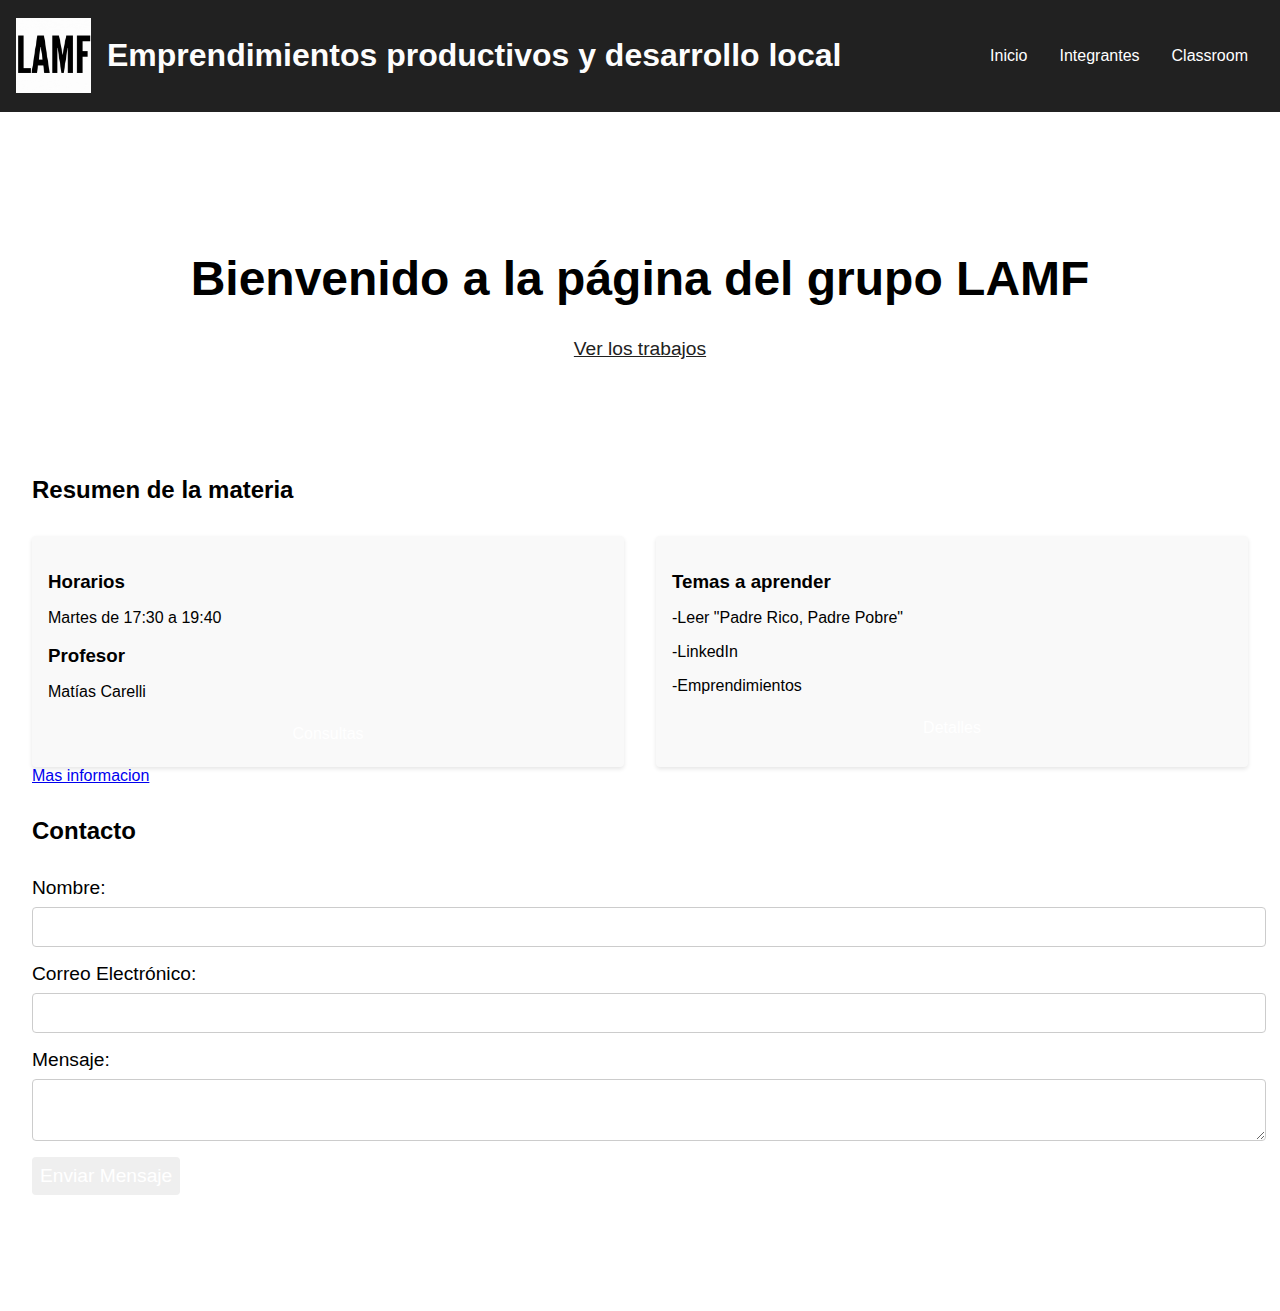
<file: index.html>
<!DOCTYPE html>
<html>
  <head>
    <meta charset="UTF-8">
    <title>Emprendimientos productivos y desarrollo local</title>
    <link rel="stylesheet" type="text/css" href="estilos.css">
  </head>
  <body>
    <header>
      <div class="logo">
        <img src="lamf.gif" alt="Mi Logo">
        <h1>Emprendimientos productivos y desarrollo local</h1>
      </div>
      <nav>
        <ul>
          <li><a href="index.html">Inicio</a></li>
          <li><a href="integrantes.html">Integrantes</a></li>
          <li><a href="https://classroom.google.com/u/0/h?hl=es" target="_blank">Classroom</a></li>
        </ul>
      </nav>
    </header>
    <main>
      <section class="hero">
        <h2>Bienvenido a la página del grupo LAMF</h2>
        <a href="trabajos.html" class="boton">Ver los trabajos</a>
      </section>
      <section class="eventos">
        <h2>Resumen de la materia</h2>
        <ul>
          <li>
            <div class="evento">
              <h3>Horarios</h3>
              <p>Martes de 17:30 a 19:40</p>
              <h3>Profesor</h3>
              <p>Matías Carelli</p>
              <a href="#">Consultas</a>
            </div>
          </li>
          <li>
            <div class="evento">
              <h3>Temas a aprender</h3>
              <p>-Leer "Padre Rico, Padre Pobre"</p>
              <p>-LinkedIn</p>
              <p>-Emprendimientos</p>
              <a href="#">Detalles</a>
            </div>
          </li>
        </ul>
        <a href="#">Mas informacion</a>
      </section>
      <section class="contacto">
        <h2>Contacto</h2>
        <form>
          <label for="nombre">Nombre:</label>
          <input type="text" id="nombre" name="nombre">
          <label for="email">Correo Electrónico:</label>
          <input type="email" id="email" name="email">
          <label for="mensaje">Mensaje:</label>
          <textarea id="mensaje" name="mensaje"></textarea>
          <button>Enviar Mensaje</button>
        </form>
      </section>
    </main>
    <footer>
      <p>&copy; LAMF</p>
    </footer>
  </body>
</html>
</file>
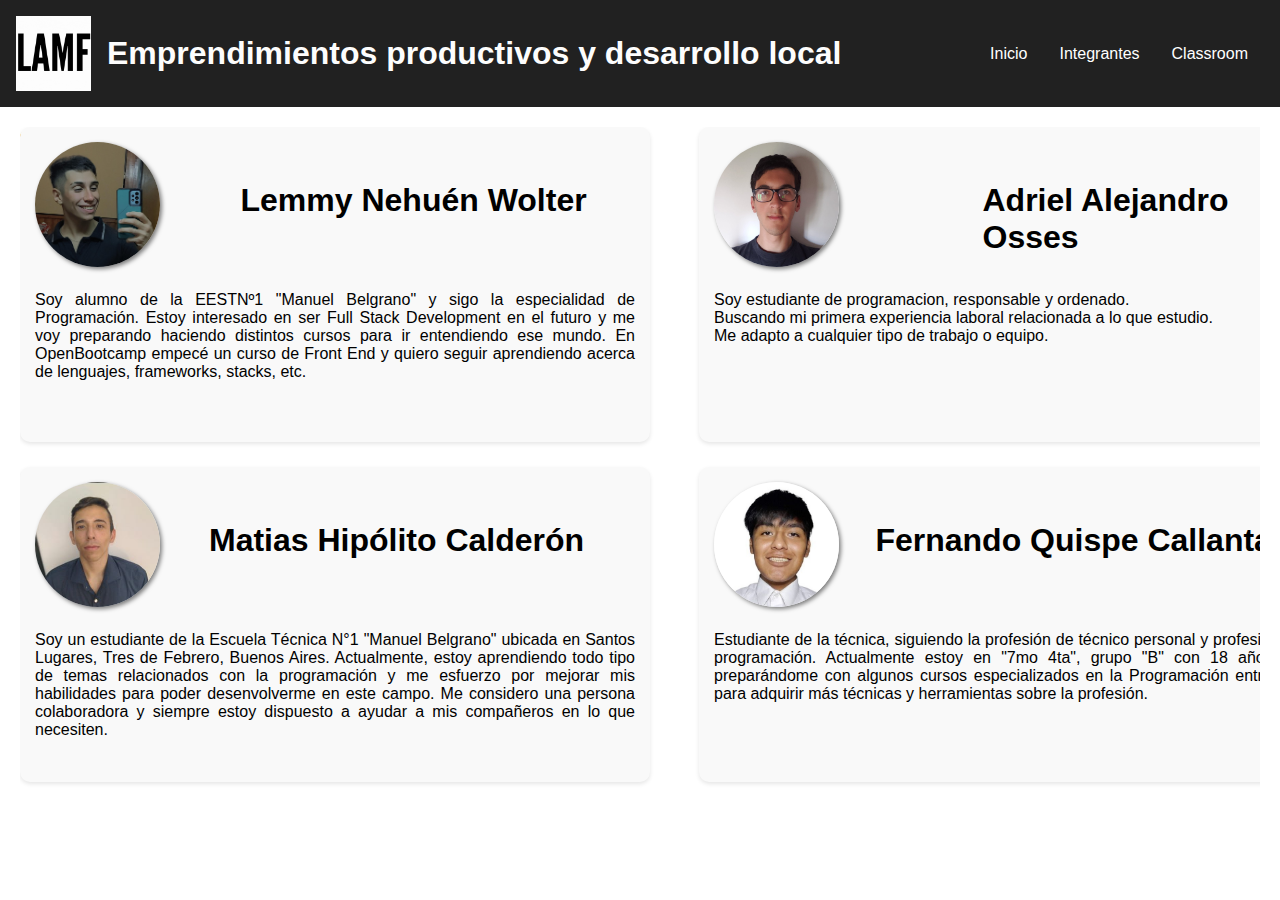
<file: integrantes.html>
<!DOCTYPE html>
<html lang="es">
<head>
    <meta charset="UTF-8">
    <meta http-equiv="X-UA-Compatible" content="IE=edge">
    <meta name="viewport" content="width=device-width, initial-scale=1.0">
    <link rel="stylesheet" media="screen" type="text/css" href="styles.css">
    <title>LAMF</title>
</head>
<body>
    <div class="container-body">
        <header>
            <div class="logo">
                <img src="lamf.gif" alt="Mi Logo">
                <h1>Emprendimientos productivos y desarrollo local</h1>
            </div>
            <nav>
                <ul>
                    <li><a href="index.html">Inicio</a></li>
                    <li><a href="integrantes.html">Integrantes</a></li>
                    <li><a href="https://classroom.google.com/u/0/h?hl=es" target="_blank">Classroom</a></li>
                </ul>
            </nav>
        </header>
        <div class="container">
            <div class="container-biografias">
                container-biografias
                <div class="biografia" id="biografia1">
                    <a href="https://www.linkedin.com/in/lemmy-wolter-1b4992240" target="_blank"><img src="l.jpg" width="125" height="125" alt="lemmy" class="fotosBio" id="lemmy"></a>
                    <h1>Lemmy Nehuén Wolter</h1>
                    <p>Soy alumno de la EESTNº1 "Manuel Belgrano" y sigo la especialidad de Programación. Estoy interesado en ser Full Stack Development en el futuro y me voy preparando haciendo distintos cursos para ir entendiendo ese mundo. En OpenBootcamp empecé un curso de Front End y quiero seguir aprendiendo acerca de lenguajes, frameworks, stacks, etc.</p>
                </div>
                <div class="biografia" id="biografia2">
                    <a href="https://www.linkedin.com/in/adriel-o-617048207" target="_blank"><img src="a.jpeg" width="125" height="125" alt="adriel" class="fotosBio" id="adriel"></a>
                    <h1>Adriel Alejandro Osses</h1>
                    <p>Soy estudiante de programacion, responsable y ordenado.<br>
                        Buscando mi primera experiencia laboral relacionada a lo que estudio.<br>
                        Me adapto a cualquier tipo de trabajo o equipo.
                    </p>
                </div>
                <div class="biografia" id="biografia3">
                    <a href="https://www.linkedin.com/in/matias-calderon-a657b8217/" target="_blank"><img src="m.jpg" width="125" height="125" alt="matias" class="fotosBio" id="matias"></a>
                    <h1>Matias Hipólito Calderón</h1>
                    <p>Soy un estudiante de la Escuela Técnica N°1 "Manuel Belgrano" ubicada en Santos Lugares, Tres de Febrero, Buenos Aires. Actualmente, estoy aprendiendo todo tipo de temas relacionados con la programación y me esfuerzo por mejorar mis habilidades para poder desenvolverme en este campo. Me considero una persona colaboradora y siempre estoy dispuesto a ayudar a mis compañeros en lo que necesiten.</p>
                </div>
                <div class="biografia" id="biografia4">
                    <a href="https://www.linkedin.com/mwlite/in/fernando-quispe-719983256" target="_blank"><img src="f.jpg" width="125" height="125" alt="fernando" class="fotosBio" id="fernando"></a>
                    <h1>Fernando Quispe Callanta</h1>
                    <p>Estudiante de la técnica, siguiendo la profesión de técnico personal y profesional en programación. Actualmente estoy en "7mo 4ta", grupo "B" con 18 años. Voy preparándome con algunos cursos especializados en la Programación entre otros para adquirir más técnicas y herramientas sobre la profesión.</p>
                </div>
            </div>
        </div>
    </div>
</body>
</html>
</file>
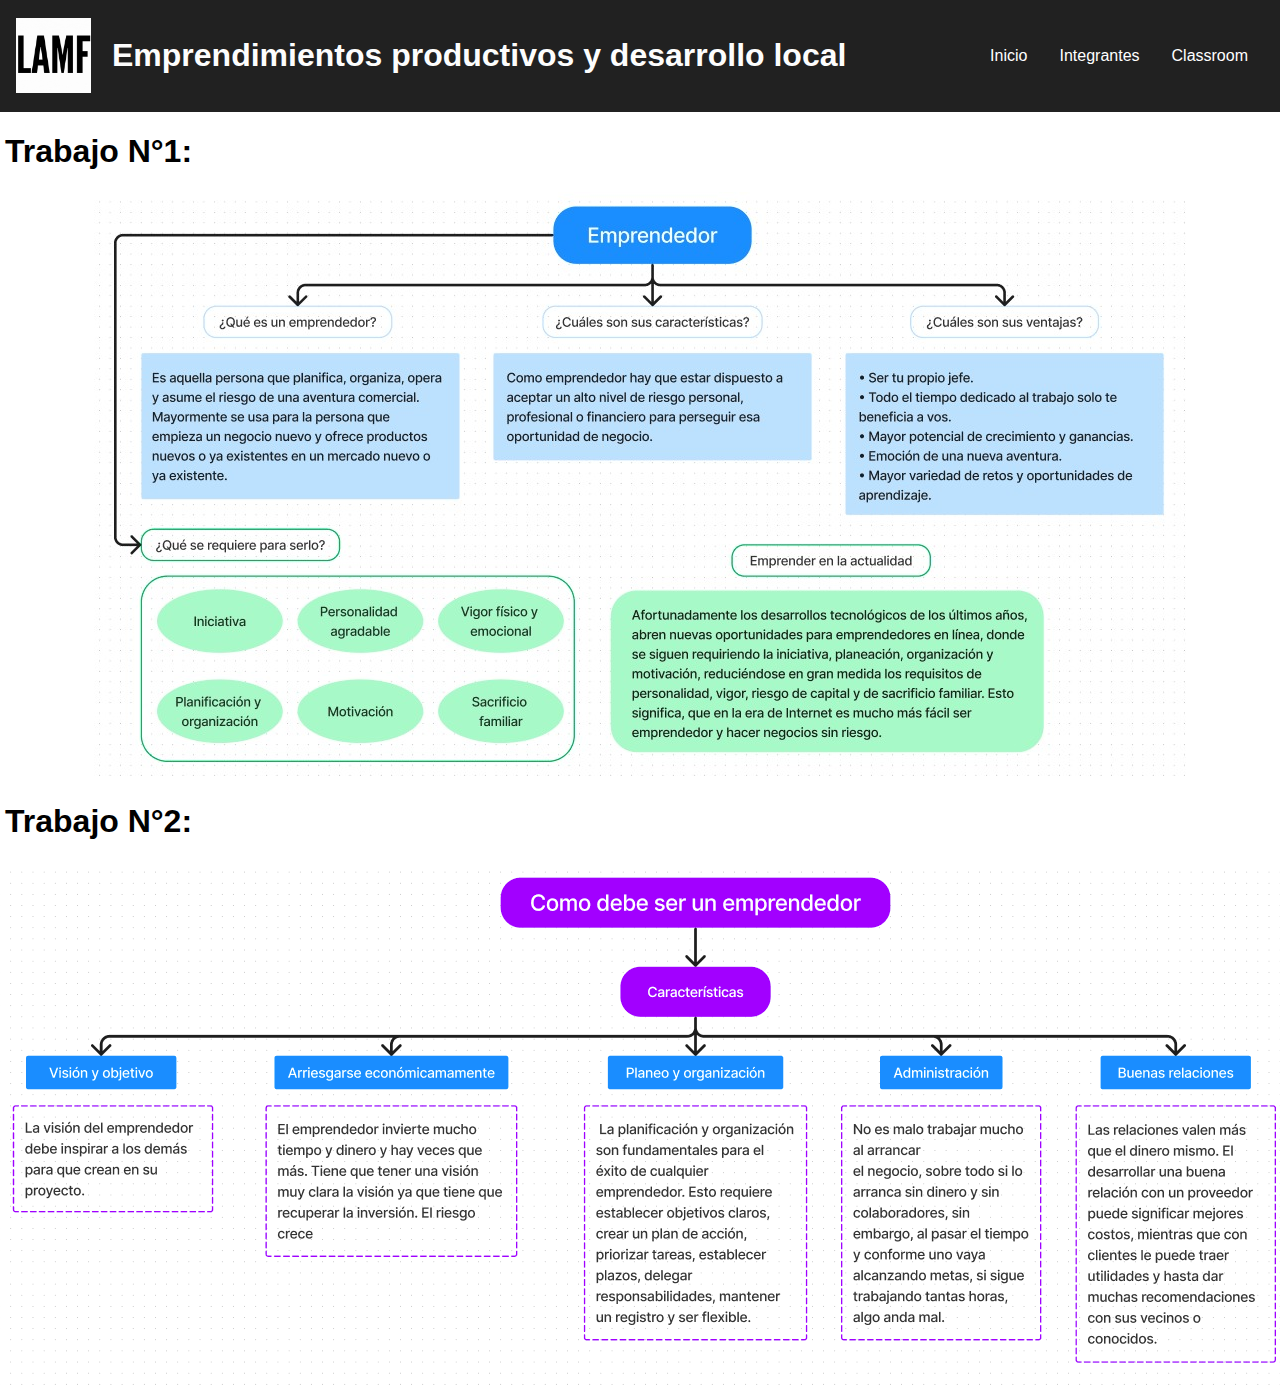
<file: trabajos.html>
<!DOCTYPE html>
<html lang="en">
<head>
    <meta charset="UTF-8">
    <meta http-equiv="X-UA-Compatible" content="IE=edge">
    <meta name="viewport" content="width=device-width, initial-scale=1.0">
    <link rel="stylesheet" href="trabajos.css">
    <title>TPS</title>
</head>
<body>
    <header>
      <div class="logo">
        <img src="lamf.gif" alt="Mi Logo">
        <h1>Emprendimientos productivos y desarrollo local</h1>
      </div>
      <nav>
        <ul>
          <li><a href="index.html">Inicio</a></li>
          <li><a href="integrantes.html">Integrantes</a></li>
          <li><a href="https://classroom.google.com/u/0/h?hl=es" target="_blank">Classroom</a></li>
        </ul>
      </nav>
    </header>
    <h1>Trabajo N°1:</h1>
    <center><img src="tp1Carelli.jfif"></center>
    <h1>Trabajo N°2:</h1>
    <center><img src="Trabajo práctico Nº2 Emprendimientos.png"></center>
</body>
</html>
</file>
<file: estilos.css>
@import url('https://fonts.googleapis.com/css2?family=Poppins:wght@400;500;600&display=swap');

body {
    font-family: Arial, sans-serif;
    margin: 0;
    padding: 0;
  }
  
  header {
    background-color: #212121;
    color: #fdfdfd;
    display: flex;
    justify-content: space-between;
    align-items: center;
    padding: 1rem;
  }
  
  .logo {
    display: flex;
    align-items: center;
  }
  
  .logo img {
    width: 75px;
    margin-right: 1rem;
  }

  .h1{
    align-items: center;
  }
  
  nav ul {
    list-style: none;
    display: flex;
  }
  
    nav li a {
        color: #ffffff;
        text-decoration-line:none;
        padding: 1rem;
        transition: background-color 0.3s;
      }
      
      nav li a:hover {
        background-color: #333;
      }
      
      main {
        padding: 2rem;
      }
      
      .hero {
        background-size: cover;
        display: flex;
        flex-direction: column;
        justify-content: center;
        align-items: center;
        height: 300px;
        text-align: center;
      }
      
      .hero h2 {
        font-size: 3rem;
        margin-bottom: 1rem;
      }
      
      .hero p {
        font-size: 1.2rem;
        margin-bottom: 2rem;
      }
      
      .boton {
        background-color: #fff;
        color: #212121;
        font-size: 1.2rem;
        padding: 1rem 2rem;
        border: none;
        border-radius: 4px;
        cursor: pointer;
        transition: background-color 0.3s;
      }
      
      .boton:hover {
        background-color: #eee;
      }
      
      .eventos {
        margin-top: 2rem;
      }
      
      .eventos h2 {
        margin-bottom: 2rem;
      }
      
      .eventos ul {
        list-style: none;
        margin: 0;
        padding: 0;
        display: grid;
        grid-template-columns: repeat(auto-fit, minmax(300px, 1fr));
        gap: 2rem;
      }
      
      .eventos li {
        background-color: #f9f9f9;
        border-radius: 4px;
        box-shadow: 0 2px 4px rgba(0,0,0,0.1);
      }
      
      .evento {
        padding: 1rem;
      }
      
      .evento h3 {
        margin-bottom: 1rem;
      }
      
      .evento p {
        margin-bottom: 0.5rem;
      }
      
      .evento a {
        display: block;
        margin-top: 1rem;
        color: #fff;
        padding: 0.5rem;
        text-align: center;
        text-decoration: none;
        border-radius: 4px;
        transition: background-color 0.3s;
      }
      
      .evento a:hover {
        background-color: #333;
      }
      
      .contacto {
        margin-top: 2rem;
      }
      
      .contacto h2 {
        margin-bottom: 2rem;
      }
      
      form label {
        display: block;
        margin-bottom: 0.5rem;
        font-size: 1.2rem;
      }

      form input,
      form textarea {
        display: block;
        margin-bottom: 1rem;
        width: 100%;
        padding: 0.5rem;
        font-size: 1.2rem;
        border-radius: 4px;
        border: 1px solid #ccc;
      }
      
      form button {
        color: #fff;
        padding: 0.5rem;
        font-size: 1.2rem;
        border: none;
        border-radius: 4px;
        cursor: pointer;
        transition: background-color 0.3s;
      }
      
      form button:hover {
        background-color: #333;
      }
      
      footer {
        color: #fff;
        padding: 1rem;
        text-align: center;
      }
</file>
<file: styles.css>
@import url('https://fonts.googleapis.com/css2?family=Poppins:wght@400;500;600&display=swap');
*{
    margin: 0;
    padding: 0;
}
body{
    font-family: Arial, sans-serif;
}
.container-body{
    position: relative;
    background-color: #ffffff;
}
header {
    background-color: #212121;
    color: #fdfdfd;
    display: flex;
    justify-content: space-between;
    align-items: center;
    padding: 1rem;
  }
  
.logo {
    display: flex;
    align-items: center;
  }
  
.logo img {
    width: 75px;
    margin-right: 1rem;
}
.h1{
    align-items: center;
}
nav ul {
    list-style: none;
    display: flex;
}
nav li a {
    color: #ffffff;
    text-decoration-line:none;
    padding: 1rem;
    transition: background-color 0.3s;
}
nav li a:hover {
    background-color: #333;
}
.container{
    position: relative;
    width: 100%;
    height: 100%;
}
.container-biografias{
    position: relative;
    display: flex;
    width: calc(100% - 40px);
    height: 695px;
    left: 20px;
    top: 20px;
    background-color: #ffffff;
    overflow: hidden;
}
.biografia{
    width: 600px;
    height: 300px;
    border: 2px;
    background-color: #f9f9f9;
    border-radius: 10px;
    box-shadow: 0 2px 4px rgba(0,0,0,0.1);
    padding-left: 15px;
    padding-top: 15px;
    padding-right: 15px;
}
#biografia1{
    position: absolute;
    top: 0;
    left: 0;
    right: 0;
    bottom: 0;
}
#biografia1 h1{
    position: absolute;
    top: 55px;
    left: 35%;
}
#biografia1 p{
    padding-top: 20px;
    margin-top: 0px;
    text-align: justify;
}
#biografia2{
    position: absolute;
    left: 679px;
}
#biografia2 h1{
    position: absolute;
    top: 55px;
    left: 45%;
}
#biografia2 p{
    padding-top: 20px;
    margin-top: 0px;
    text-align: justify;
}
#biografia3{
    position: absolute;
    top: 340px;
}
#biografia3 h1{
    position: absolute;
    top: 55px;
    left: 30%;
}
#biografia3 p{
    padding-top: 20px;
    margin-top: 0px;
    text-align: justify;
}
#biografia4{
    position: absolute;
    left: 679px;
    top: 340px;
}
#biografia4 h1{
    position: absolute;
    top: 55px;
    left: 28%;
}
#biografia4 p{
    padding-top: 20px;
    margin-top: 0px;
    text-align: justify;
}
.fotosBio{
    border-radius: 50%;
    box-shadow: 2px 2px 4px rgba(0,0,0,0.5);
}
</file>
<file: trabajos.css>
@import url('https://fonts.googleapis.com/css2?family=Poppins:wght@400;500;600&display=swap');

body {
    font-family: Arial, sans-serif;
    margin: 0;
    padding: 0;
  }
  
  header {
    background-color: #212121;
    color: #fdfdfd;
    display: flex;
    justify-content: space-between;
    align-items: center;
    padding: 1rem;
  }
  
  .logo {
    display: flex;
    align-items: center;
  }
  
  .logo img {
    width: 75px;
    margin-right: 1rem;
  }

  .h1{
    align-items: center;
  }
nav ul {
    list-style: none;
    display: flex;
  }
  
    nav li a {
        color: #ffffff;
        text-decoration-line:none;
        padding: 1rem;
        transition: background-color 0.3s;
      }
      
      nav li a:hover {
        background-color: #333;
      }
h1{
  padding-left: 5px;
  font-weight: bolder;
}
</file>
